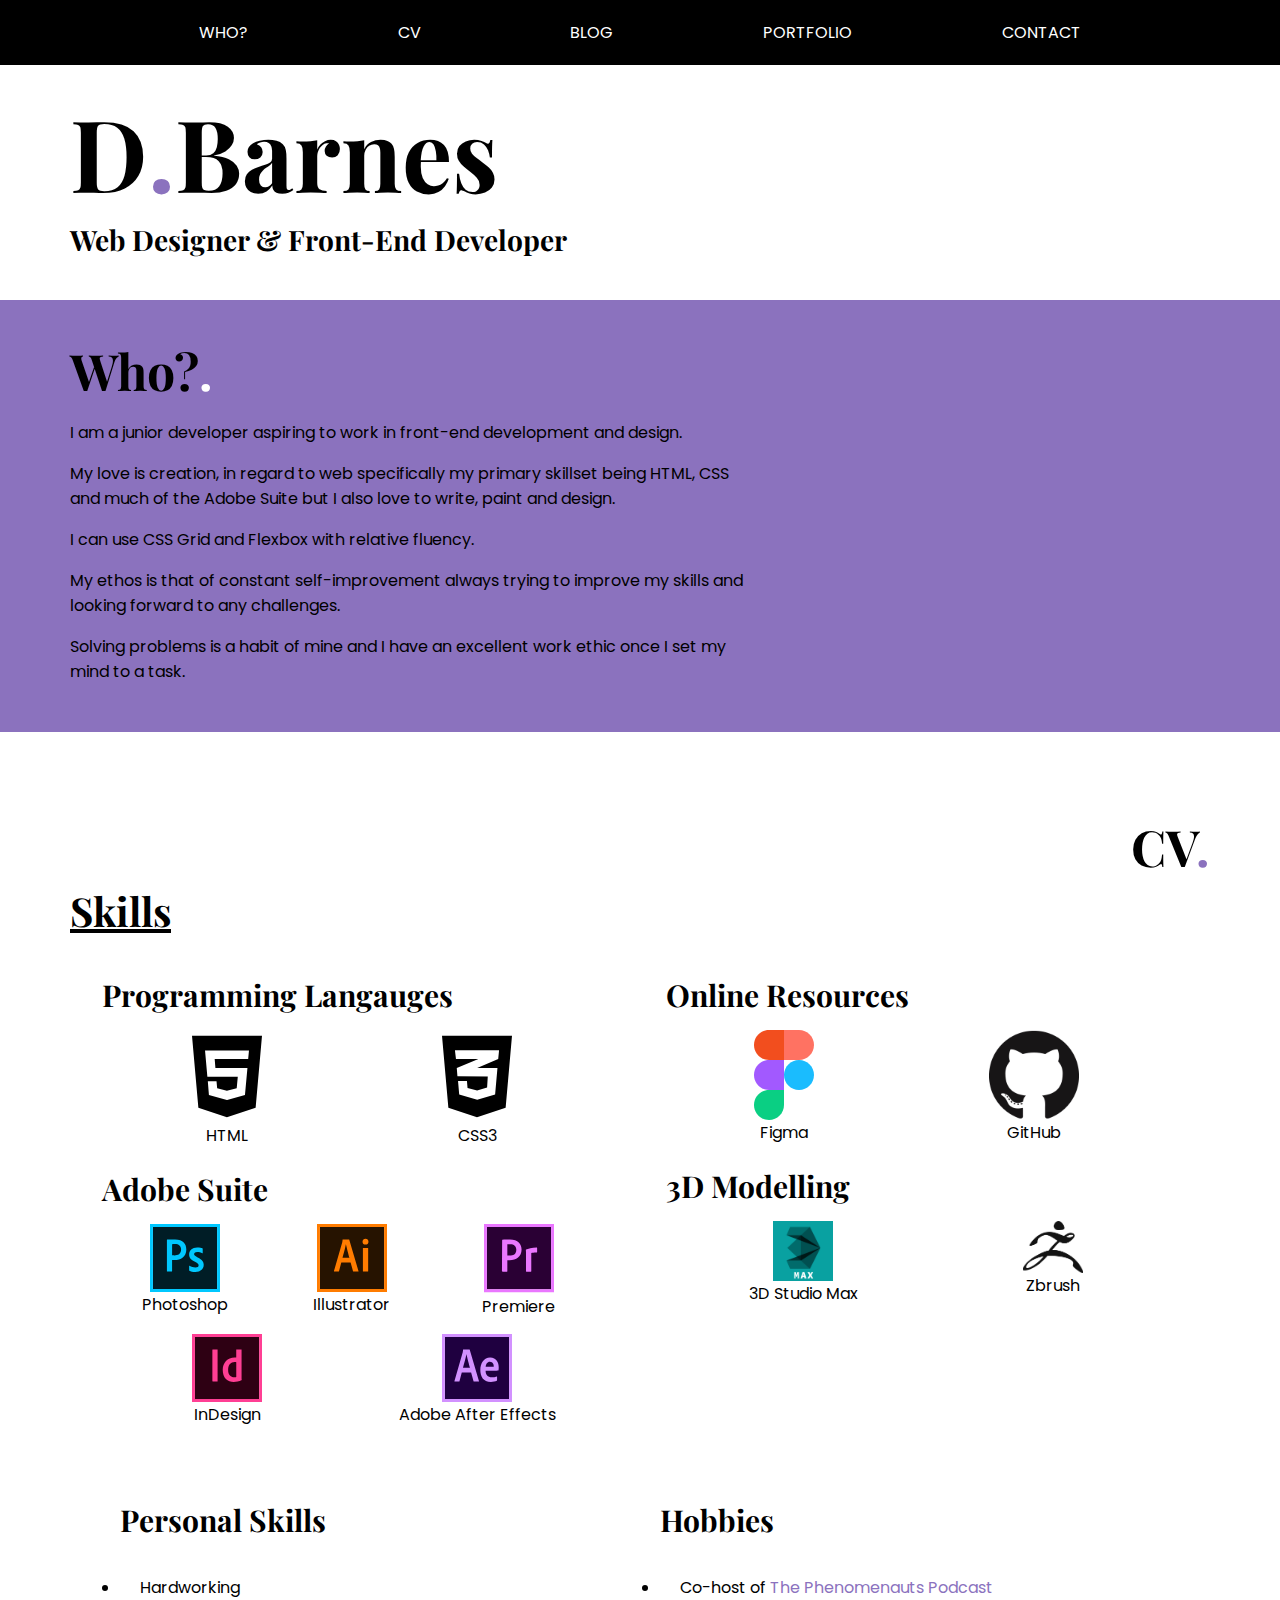
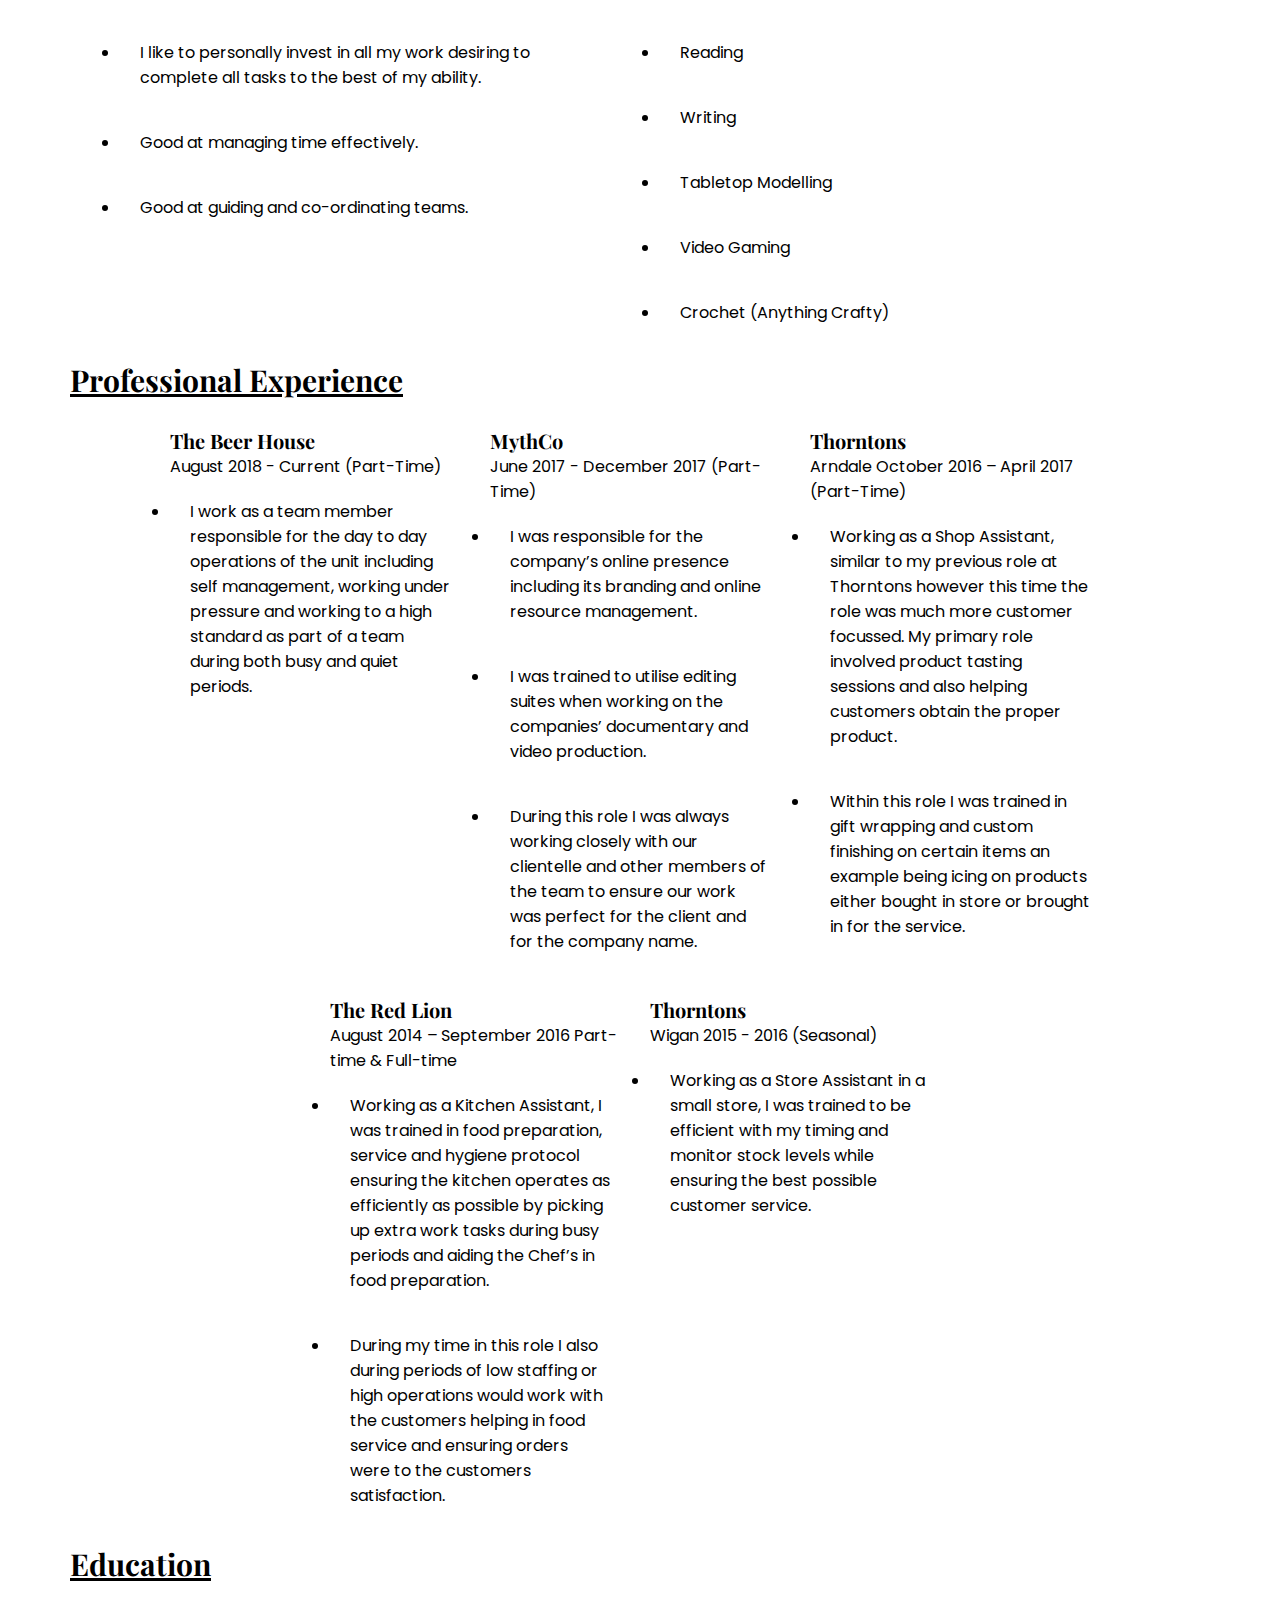
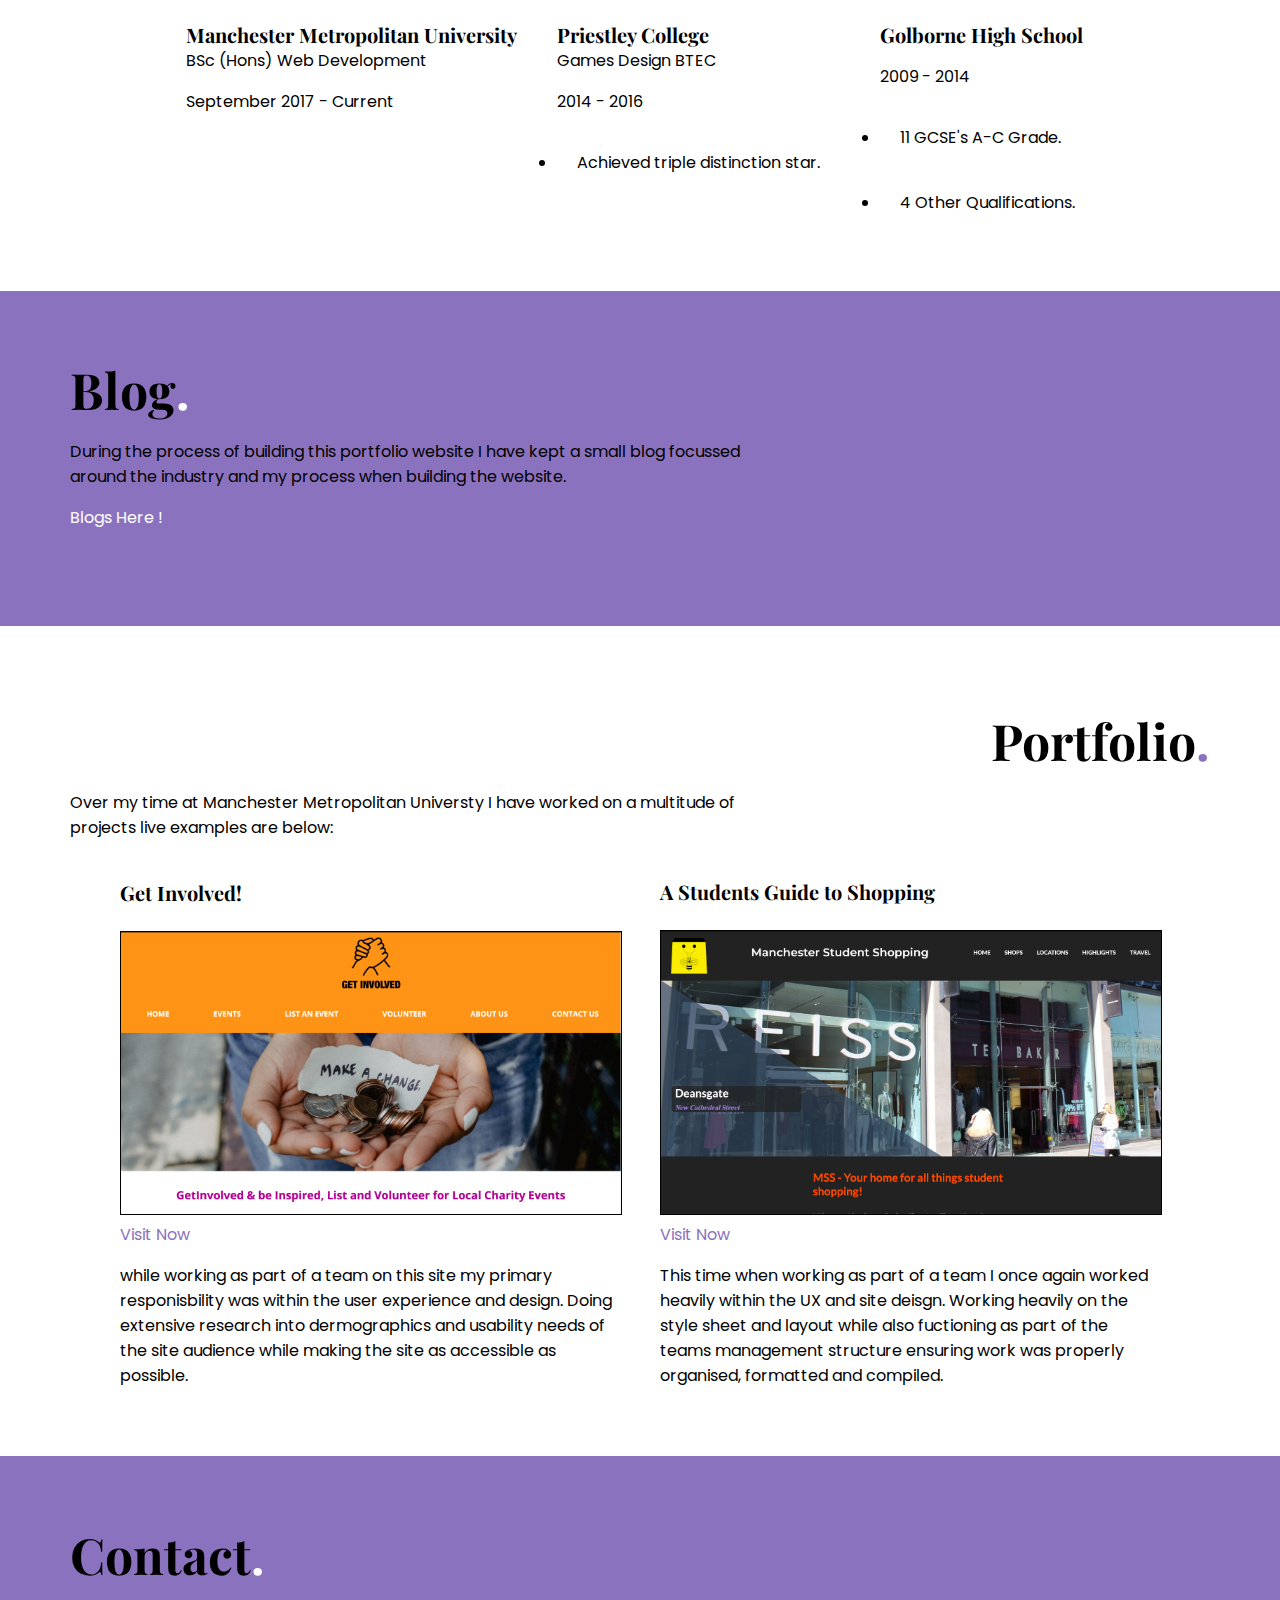
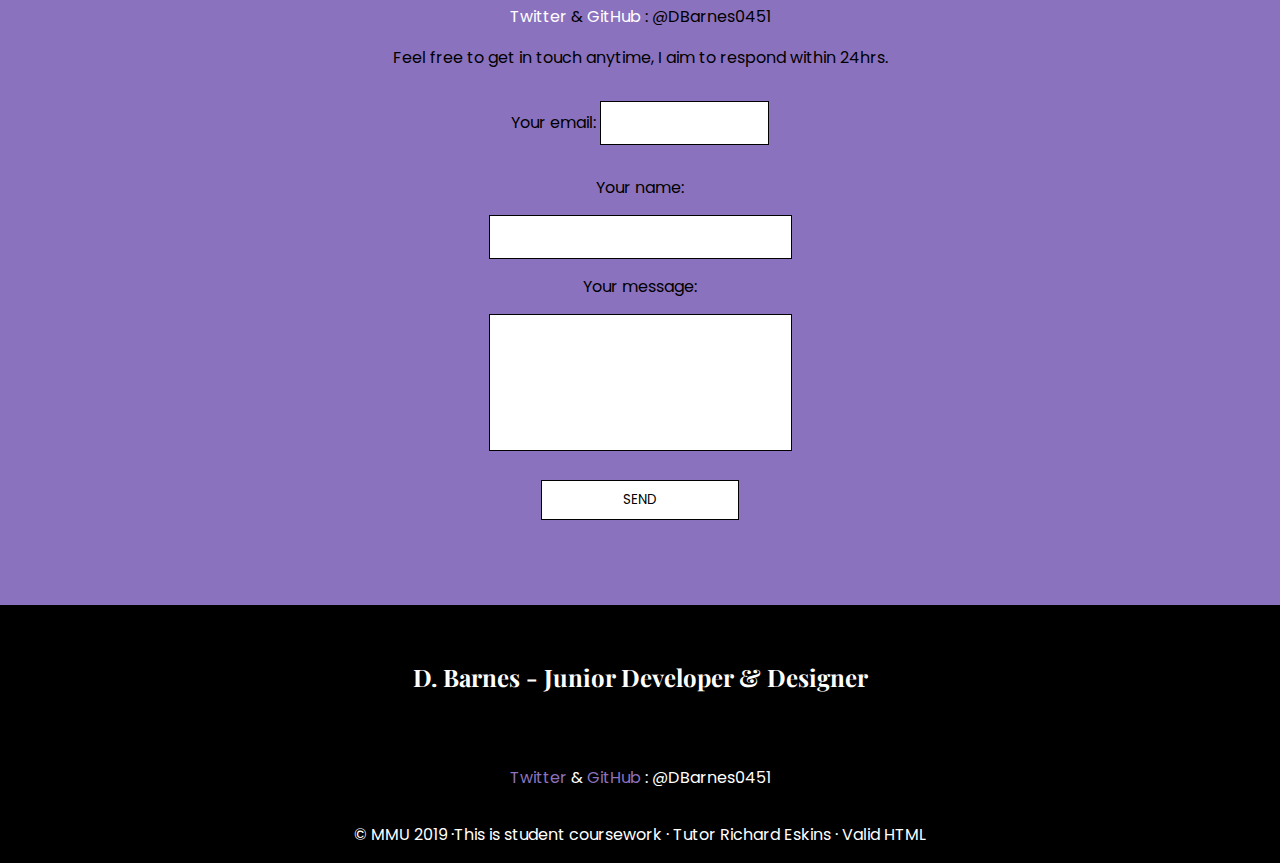
<file: index.html>
<!DOCTYPE html>
<html lang="en">
<head>
    <meta charset="UTF-8">
    <meta name="viewport" content="width=device-width, initial-scale=1.0">
    <meta http-equiv="X-UA-Compatible" content="ie=edge">
    <link rel="stylesheet" href="style.css">
    <title>D. Barnes - Front-End Web Developer & Designer</title>
    <meta name="description" content="I am a graduating university. Have a passion for design and love solving problems" />
    <link href="https://fonts.googleapis.com/css?family=Playfair+Display:400,700|Poppins&display=swap" rel="stylesheet"> 
</head>

<body>
<header>
                
    <div class="flex-container-nav">
                <nav>
                        <ul class="nav-list">
                            <li><a href="#me">WHO?</a></li>
                            <li><a href="#cv">CV</a></li>
                            <li><a href="#blog">BLOG</a></li>
                            <li><a href="#portfolio">PORTFOLIO</a></li>
                            <li><a href="#contact">CONTACT</a></li>
                        </ul>
                </nav>
        </div>
</header>

<main>
        <section id = "title">
                <div class="grid-container-title">
                        <div class = "section-padding">
                                <h1>D<span class="dot">.</span>Barnes</h1>
                                <div class="subtitle">
                        <h2>Web Designer & Front-End Developer</h2>
                        </div>
                        </div>
                </div>
        </section>

<section id="me">
        <div class="grid-container-me">
                <div class = "section-padding">
                        <h2>Who?<span class="dot2">.</span></h2>
        <div class = "text-width">           
        <p>I am a junior developer aspiring to work in front-end development and design.</p>
        <p>My love is creation, in regard to web specifically my primary skillset being HTML, CSS and much of the Adobe Suite but I also love to write, paint and design.</p>
        <p>I can use CSS Grid and Flexbox with relative fluency.</p>
        <p>My ethos is that of constant self-improvement always trying to improve my skills and looking  forward to any challenges.</p>
        <p>Solving problems is a habit of mine and I have an excellent work ethic once I set my mind to a task.</p>
        </div>
       </div>   
      </div>
</section>
            
<section id="cv">
        <div class="grid-container-cv"> 
                <h2 class="right">CV<span class="dot">.</span></h2>                                               
                        <div class = "section-padding">  
                                <div class = "main-text-body">
                                        <h3><u>Skills</u></h3>
                                                <div class = "cv-flex-alignment">
                                                <div class="cv-flex-column">
                                                <h4>Programming Langauges</h4>
                                                <div class="skills-container">
                                                <div class="skill">
                                                <img src="img/html5.svg" alt="html logo" width="70em" height="70em">
                                                  <span>HTML</span>
                                                </div>
                                                <div class="skill">
                                                <img src="img/css3-alt.svg" alt="CSS3 logo" width="70em" height="70em">
                                                <span>CSS3</span>
                                                </div>
                                                </div>
                                                <h4>Adobe Suite</h4>
                                                <div class="skills-container adobe-container">
                                                <div class="skill adobe">
                                                <img src="img/photoshop.svg" alt="Adobe Photoshop Logo" width="70em" height="70em">
                                                <span>Photoshop</span>
                                                </div>
                                                <div class="skill adobe">
                                                <img src="img/illustrator.svg" alt="Adobe Premiere logo" width="70em" height="70em">
                                                <span>Illustrator</span>
                                                </div>
                                                <div class="skill adobe">
                                                <img src="img/premiere.svg" alt="Adobe Premiere Logo" width="70em" height="70em">
                                                <span>Premiere</span>
                                                </div>
                                        
                                                <div class="skill adobe">
                                                <img src="img/indesign.svg" alt="Adobe InDesign logo" width="70em" height="70em">
                                                <span>InDesign</span>
                                                </div>
                                                <div class="skill adobe">
                                                <img src="img/after-effects.svg" alt="Adobe After Effects logo" width="70em" height="70em">
                                                <span>Adobe After Effects</span>
                                                </div>
                                                </div>
                                                </div>
        
                                                <div class="cv-flex-column" id="right">
                                                <h4>Online Resources</h4>
                                                        <div class="skills-container">
                                                        <div class="skill">
                                                        <img src="img/figma.svg" alt="Figma Logo" width="60em" height="60em">
                                                        <span>Figma</span>
                                                        </div>
                   
                                                        <div class="skill">
                                                        <img src="img/github.png" alt="GitHub logo" width="90em" height="90em">
                                                        <span>GitHub</span>
                                                        </div>
                                                        </div>

                                                        <h4>3D Modelling</h4>
                                                        <div class="skills-container">
                                                        <div class="skill">
                                                        <img src="img/3dsmax.png" alt="html logo" width="60rem" height="60rem">
                                                        <span>3D Studio Max</span>
                                                        </div>
                                                        <div class="skill">
                                                        <img src="img/zbrush.png" alt="Zbrush Logo" width="60rem" height="60rem">
                                                        <span>Zbrush</span>
                                                        </div>
                                                        </div>
                                                        </div>
                                                        </div>

                                                        <div class = "skills-flex-alignment">
                                                        <div class="skills-flex-column" id="left">
                                                        <h4>Personal Skills</h4>
                                                        <ul class = "personal-skills">
                                                        <li>Hardworking</li>
                                                        <li>I like to personally invest in all my work desiring to complete all tasks to the best of my ability.</li>
                                                        <li>Good at managing time effectively.</li>
                                                        <li>Good at guiding and co-ordinating teams.</li>
                                                        </ul>
                                                        </div>

                
                                                        <div class="skills-flex-column" id="right">
                                                        <h4>Hobbies</h4>
                                                        <li>Co-host of <a href="https://open.spotify.com/show/0CKmgCPC8wioID204XJIni" class="site-link"> The Phenomenauts Podcast</a></li>
                                                        <li>Reading</li>
                                                        <li>Writing</li>
                                                        <li>Tabletop Modelling</li>
                                                        <li>Video Gaming</li>
                                                        <li>Crochet (Anything Crafty)</li>
                                                        </div>
                                                        </div>

                                                        <h4><u>Professional Experience</u></h4>
                                                        <div class = "exp-flex-alignment">

                                                        <div class="exp-flex-column">
                                                        <h5>The Beer House</h5> 
                                                        <h7>August 2018 - Current (Part-Time)</h7>
                                                        <ul class = "personal-skills">
                                                        <li>I work as a team member responsible for the day to day operations of the unit including self management, working under pressure and working to a high standard as part of a team during both busy and quiet periods.</li>
                                                        </ul>
                                                        </div>
                                                        <div class="exp-flex-column">
                                                        <h5>MythCo</h5>
                                                        <h7>June 2017 - December 2017 (Part-Time)</h7>
                                                        <ul class = "personal-skills">
                                                        <li>I was responsible for the company’s online presence including its branding and online resource management.</li>
                                                        <li>I was trained to utilise editing suites when working on the companies’ documentary and video production.</li>
                                                        <li>During this role I was always working closely with our clientelle and other members of the team to ensure our work was perfect for the client and for the company name.</li>
                                                        </ul>
                                                        </div>
                                                        <div class="exp-flex-column">
                                                        <h5>Thorntons</h5>
                                                        <h7>Arndale</h7>
                                                        <h7>October 2016 – April 2017 (Part-Time)</h7>
                                                        <ul class = "personal-skills">
                                                        <li>Working as a Shop Assistant, similar to my previous role at Thorntons however this time the role was much more customer focussed. My primary role  involved product tasting sessions and also helping customers obtain the proper product.</li>
                                                        <li>Within this role I was trained in gift wrapping and custom finishing on certain items an example being icing on products either bought in store or brought in for the service.</li>
                                                        </ul>
                                                        </div>
                                                        <div class="exp-flex-column">
                                                        <h5>The Red Lion</h5>
                                                        <h7>August 2014 – September 2016</h7>
                                                        <h7>Part-time & Full-time</h7>
                                                        <ul class = "personal-skills">
                                                        <li>Working as a Kitchen Assistant, I was trained in food preparation, service and hygiene protocol ensuring the kitchen operates as efficiently as possible by picking up extra work tasks during busy periods and aiding the Chef’s in food preparation.</li>
                                                        <li>During my time in this role I also during periods of low staffing or high operations would work with the customers helping in food service and ensuring orders were to the customers satisfaction.</li>
                                                        </ul>
                                                        </div>
                                                        <div class="exp-flex-column">
                                                        <h5>Thorntons</h5>
                                                        <h7>Wigan</h7>
                                                        <h7>2015 - 2016 (Seasonal)</h7>
                                                        <ul class = "personal-skills">
                                                        <li>Working as a Store Assistant in a small store, I was trained to be efficient with my timing and monitor stock levels while ensuring the best possible customer service.</li>
           
                                                        </ul>
                                                        </div>
                                                        </div>
    

                                                        <h4><u>Education</u></h4>
                                                        <div class = "edu-flex-alignment">
                                                        <div class="edu-flex-column">
                                                        <h5>Manchester Metropolitan University</h5>
                                                        <h7>BSc (Hons) Web Development</h7>
                                                        <p>September 2017 - Current</p>       
                                                        </div>

                                                        <div class="edu-flex-column">
                                                        <h5>Priestley College</h5>
                                                        <h7>Games Design BTEC</h7> 
                                                        <p>2014 - 2016</p>
                                                        <li>Achieved triple distinction star.</li>
                                                        </ul>
                                                        </div>

                                                        <div class="edu-flex-column">
                                                        <h5>Golborne High School</h5>
                                                        <p>2009 - 2014</p>
                                                        <li>11 GCSE's A-C Grade.</li>
                                                        <li>4 Other Qualifications.</li>
                                                        </div>

                                                </div>
                                        

                        </div>
                </div>
        </div>
</section>

<section id="blog">
        <div class="grid-container-blog">                                                                                                     
                        <h2>Blog<span class="dot2">.</span></h2>                                                                                                                
                <div class = "section-padding">
                        <div class = "text-width">                              
    <p> During the process of building this portfolio website I have kept a small blog focussed around the industry and my process when building the website.</p>
                        </div>
    <a href="blogs.html">Blogs Here !</a>
                        
          </div>
    </div>
</div>
</div>
</section>      

<section id="portfolio">
        <div class="grid-container-portfolio">                               <h2 class="right">Portfolio<span class="dot">.</span></h2>   
                                    
        <div class = "section-padding">
                <div class = "text-width">   
                <p>Over my time at Manchester Metropolitan Universty I have worked on a multitude of projects live examples are below: </p>
                </div>
                <div class = "flex-alignment">
                        <div class="flex-column" id="left">
                
<h5>Get Involved!</h5>
<br>
<img class="img-border" src="img/get-involved-screenshot.png" alt="A screenshot of a website with an orange and white colour palette" width="500em" height="500em">
<a href="http://17083372.webdevmmu.uk/getinvolved/home.html" class="site-link">Visit Now</a>
<p>while working as part of a team on this site my primary responisbility was within the user experience and design. Doing extensive research into dermographics and usability needs of the site audience while making the site as accessible as possible.</p>
</div>
<div class="flex-column" id="right">
<h5>A Students Guide to Shopping</h5>
<br>
<img class="img-border" src="img/shopping-guide.png" alt="A screenshot of a website with a grey and contrasting colour palette" width="500em" height="500em">
<a href="http://17083372.webdevmmu.uk/mss-guide/index.html" class="site-link">Visit Now</a>
<p>This time when working as part of a team I once again worked heavily within the UX and site deisgn. Working heavily on the style sheet and layout while also fuctioning as part of the teams management structure ensuring work was properly organised, formatted and compiled.</p>
                </div>
</div>
</div>   
    </div>
    </div>
    </div>
</section>

<section id="contact">
        <div class="flex-container-contact"> 
                <h2>Contact<span class="dot2">.</span></h2>  
                <div class="content-wrapper">
                <p><a class = "link2" href="https://twitter.com/DBarnes0451" class="site-link">Twitter</a> & <a class = "link2" href="https://twitter.com/DBarnes0451" class="site-link">GitHub</a> : @DBarnes0451</h5>    </p>                                     

    <p>Feel free to get in touch anytime, 
    I aim to respond within 24hrs.</p>

    <form
    action="https://formspree.io/xvoovjbr"
    method="POST">
        <label>
                Your email: 
                <input type="text" name="_replyto">
        </label>

        <label>
                Your name:
        </label>
        <input type="text">


    <label>
      Your message:
        </label>
      <input class="textarea"
       name="message"></input>
    

    <button type="submit">SEND</button>
  </form>
</div>
           

</div>
    </div>
    </div>
</div>
</section>
</main>
</body>
<footer>
        <section>
           <div class="grid-container-footer"> 
                <h6>D. Barnes - Junior Developer & Designer</h6>
                <p><a class = "link3" href="https://twitter.com/DBarnes0451" class="site-link">Twitter</a> & <a class = "link3" href="https://github.com/DBarnes0451" class="site-link">GitHub</a> : @DBarnes0451</p>
        <div class="mmu-disclaimer">
                <p>&copy; <a href="http://www.mmu.ac.uk/" title="MMU homepage">MMU 2019</a> &middot;This is student coursework &middot; Tutor <a href="mailto:r.eskins@mmu.ac.uk">Richard Eskins</a> &middot;
                <a href="//validator.w3.org/check?uri=referer" title="W3C HTML Validation Service">Valid HTML</a></p>
                            </div>
                        </div>
                
        </section>
</footer>
</html>
</file>
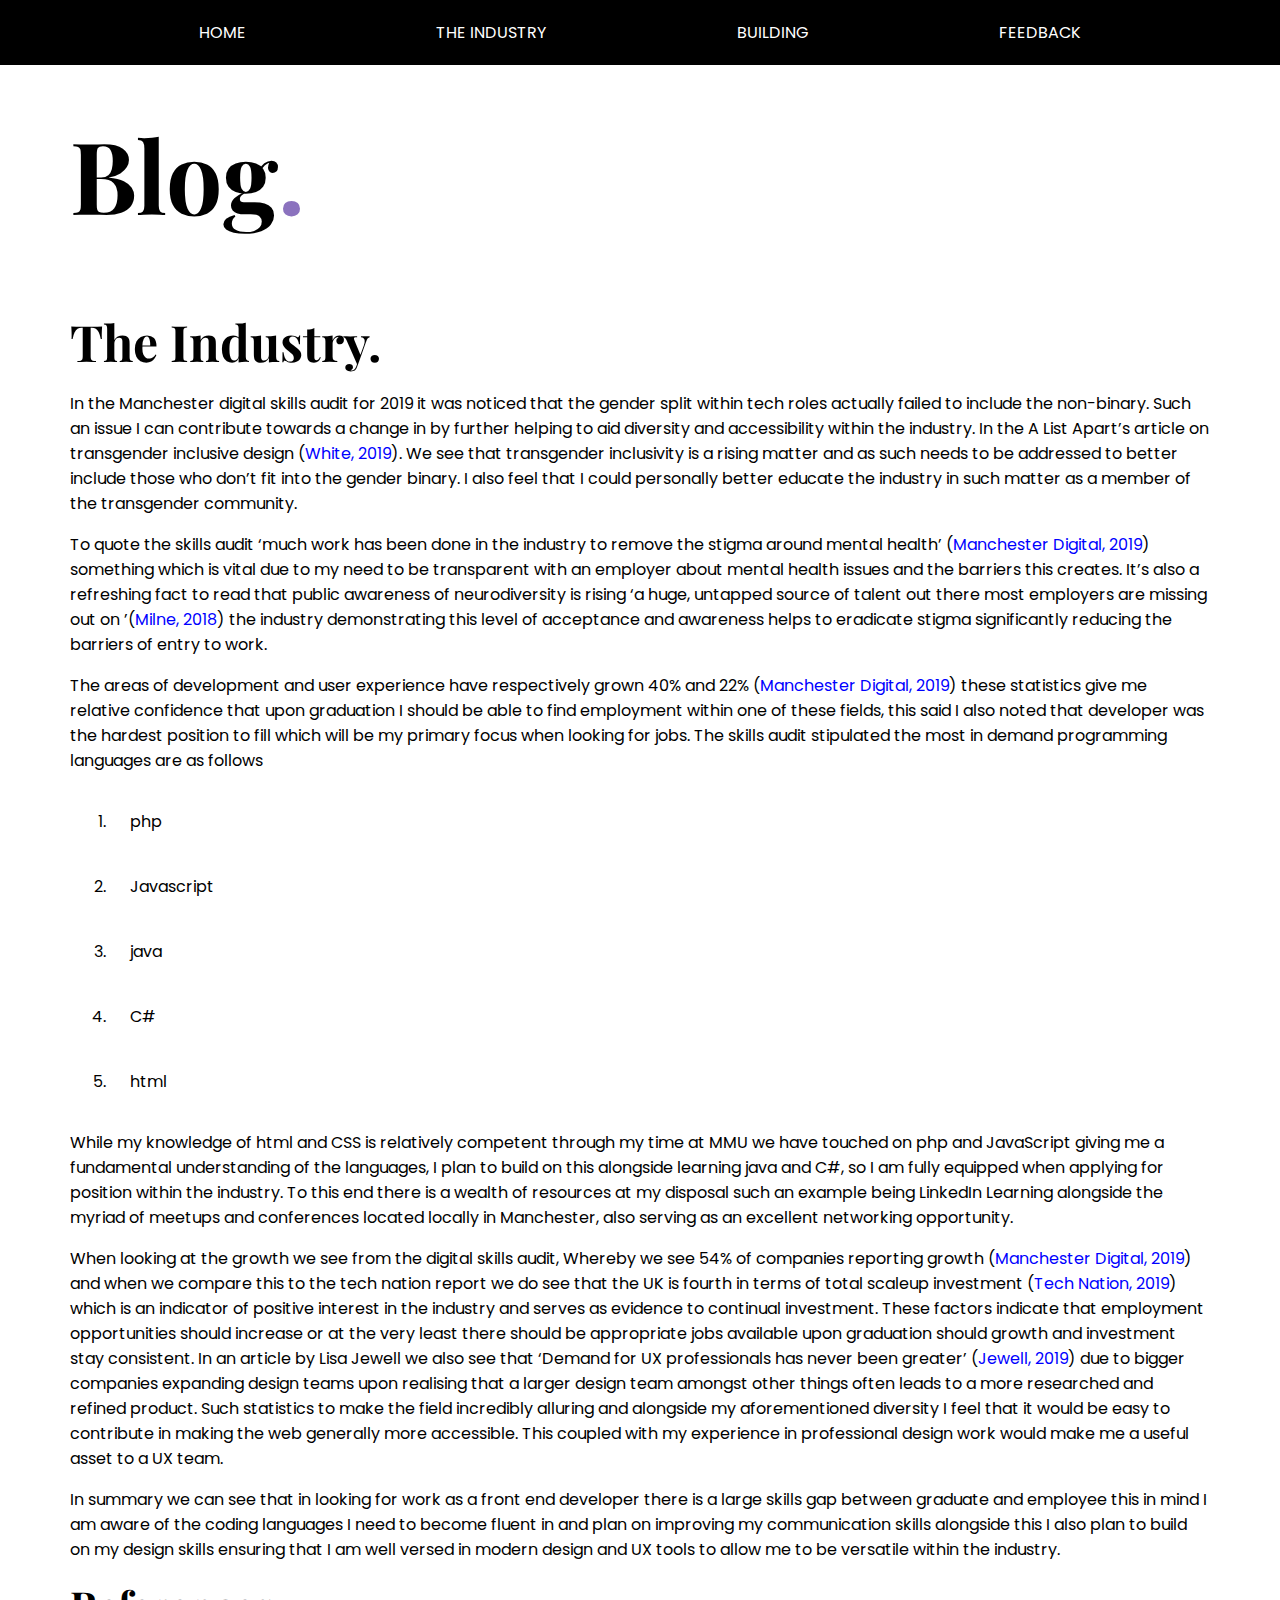
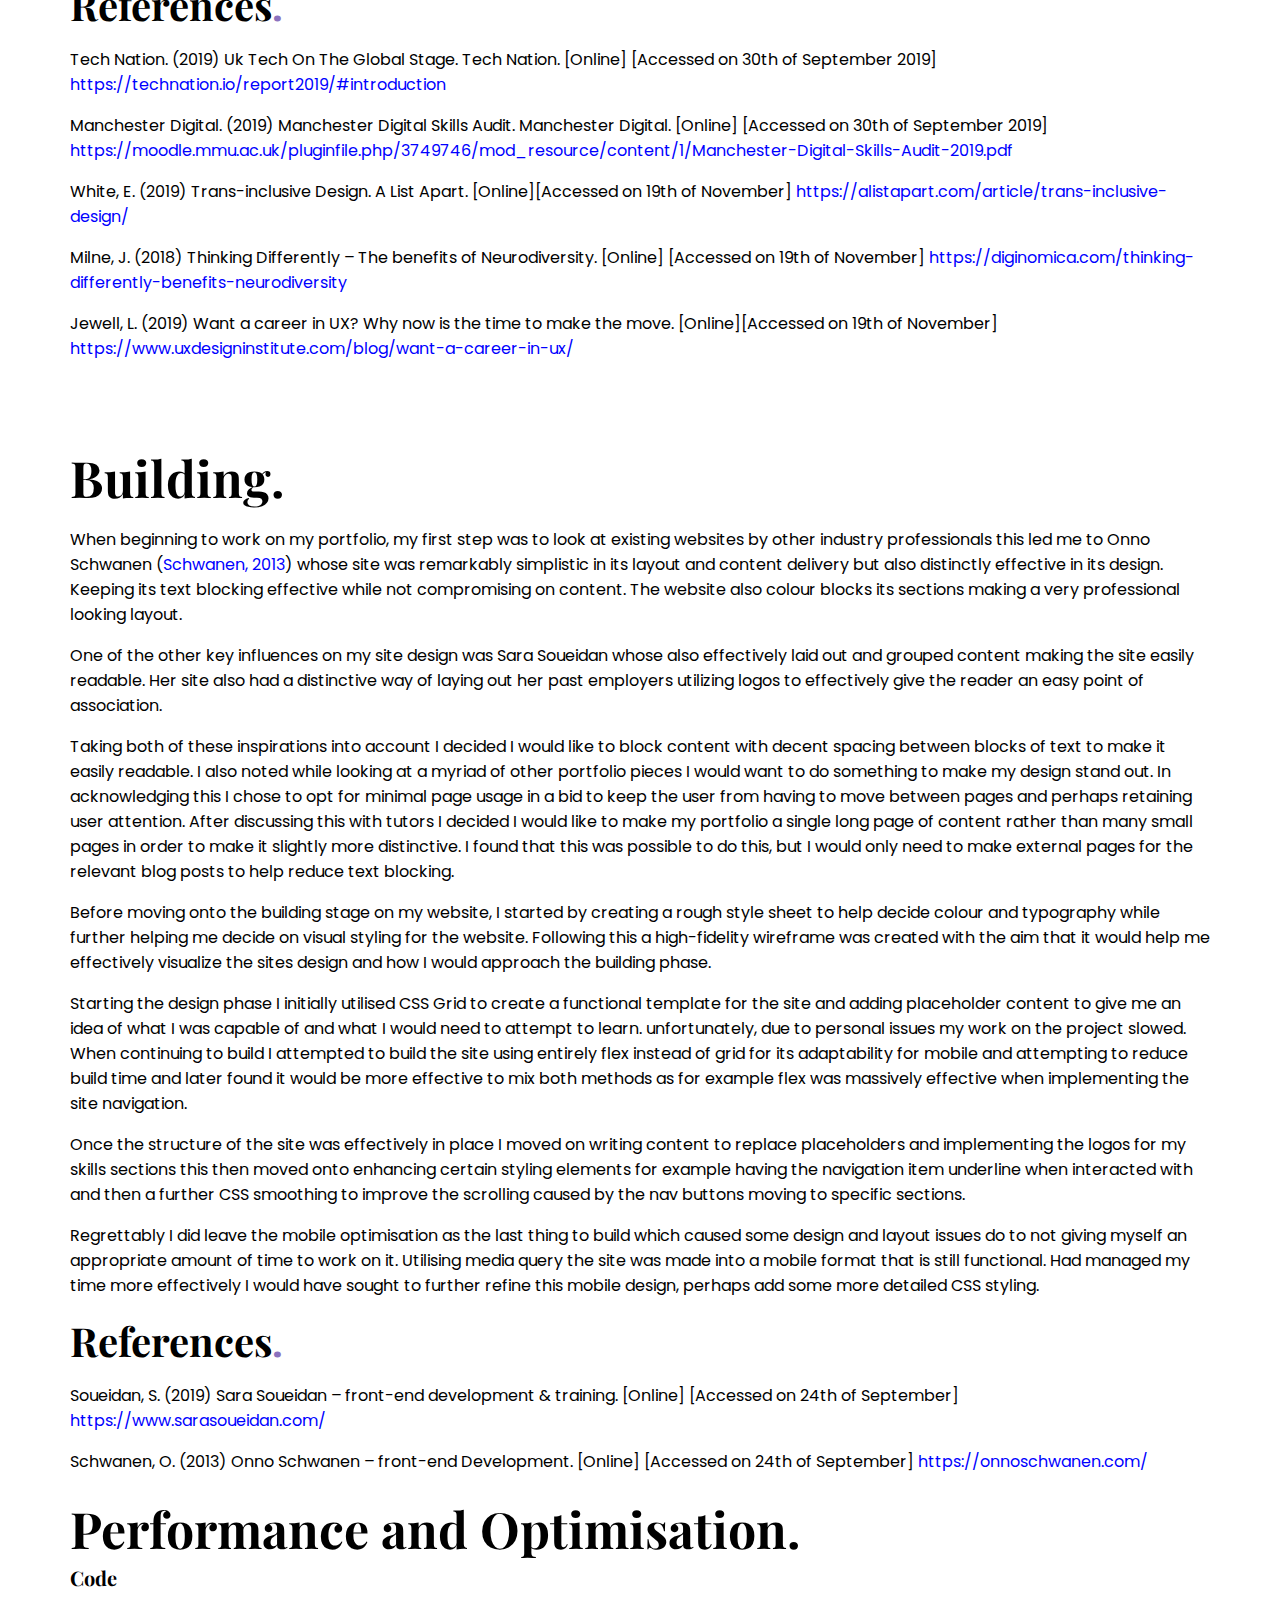
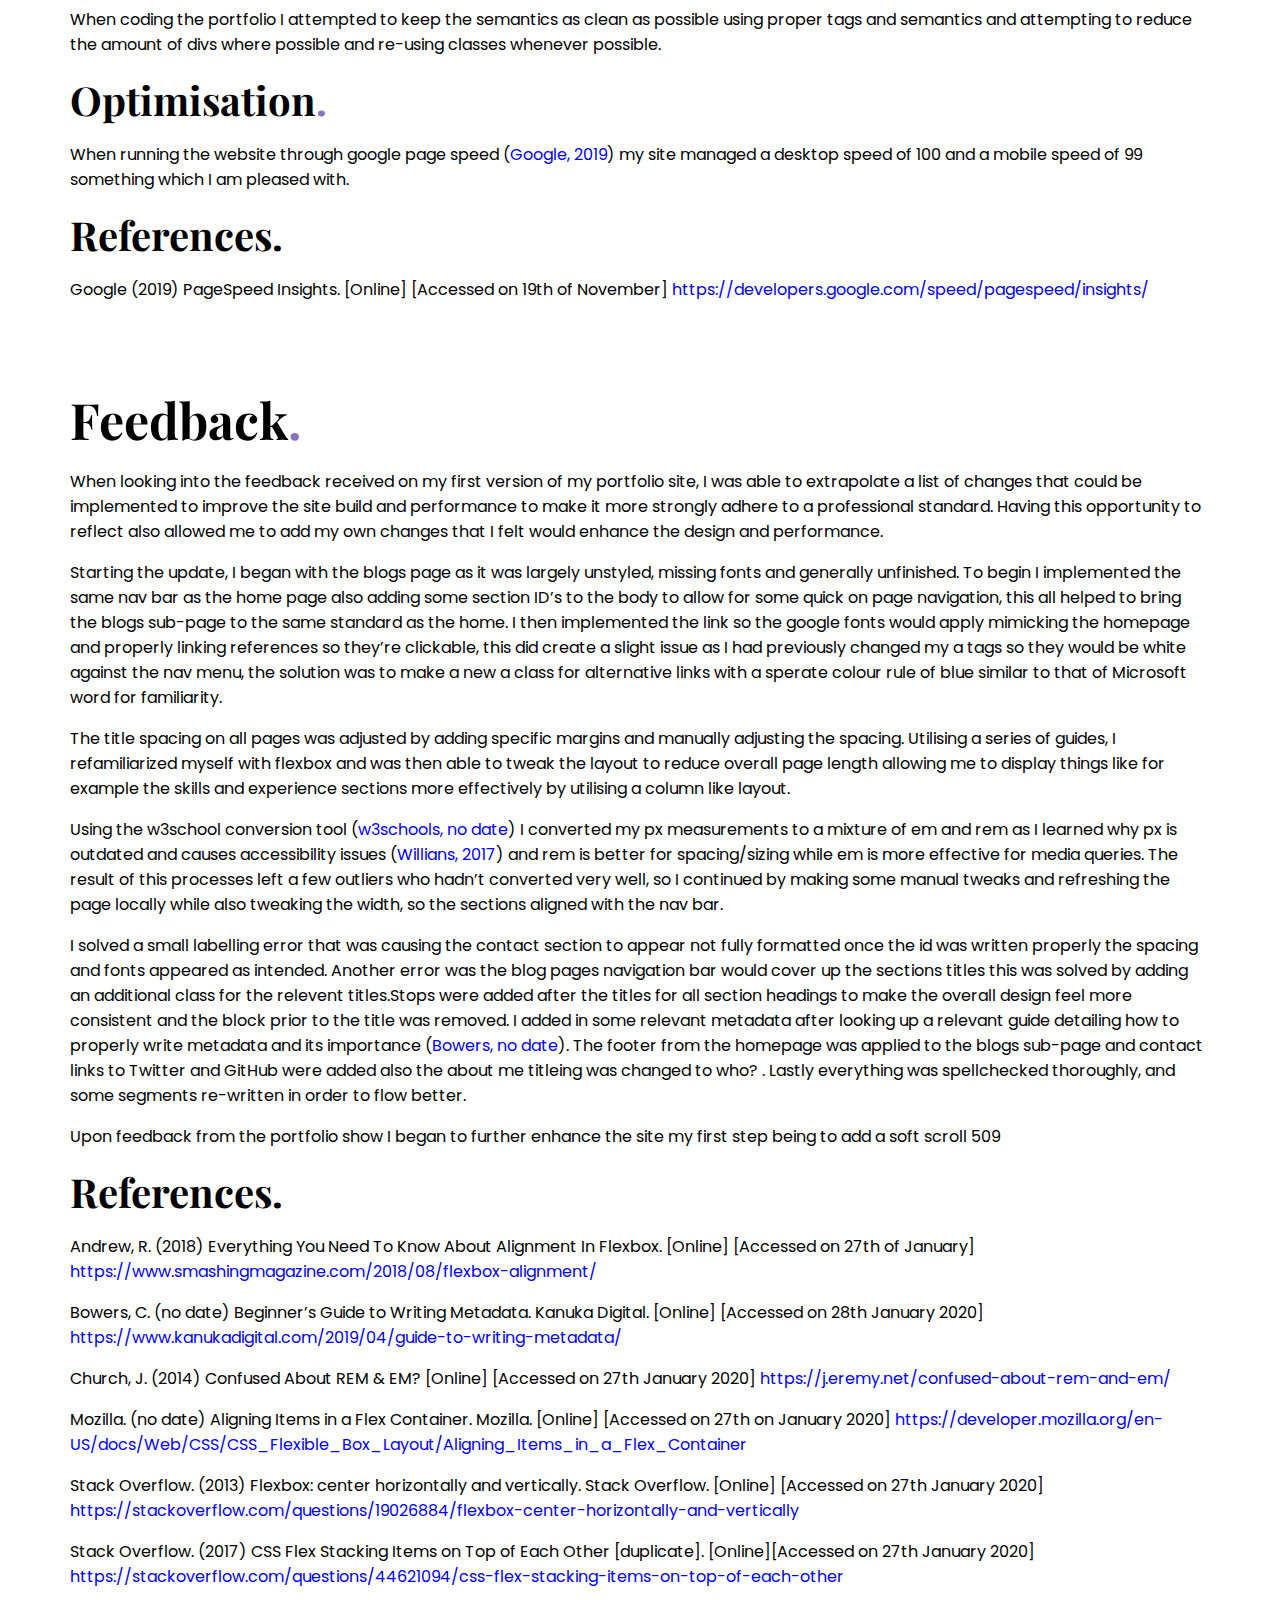
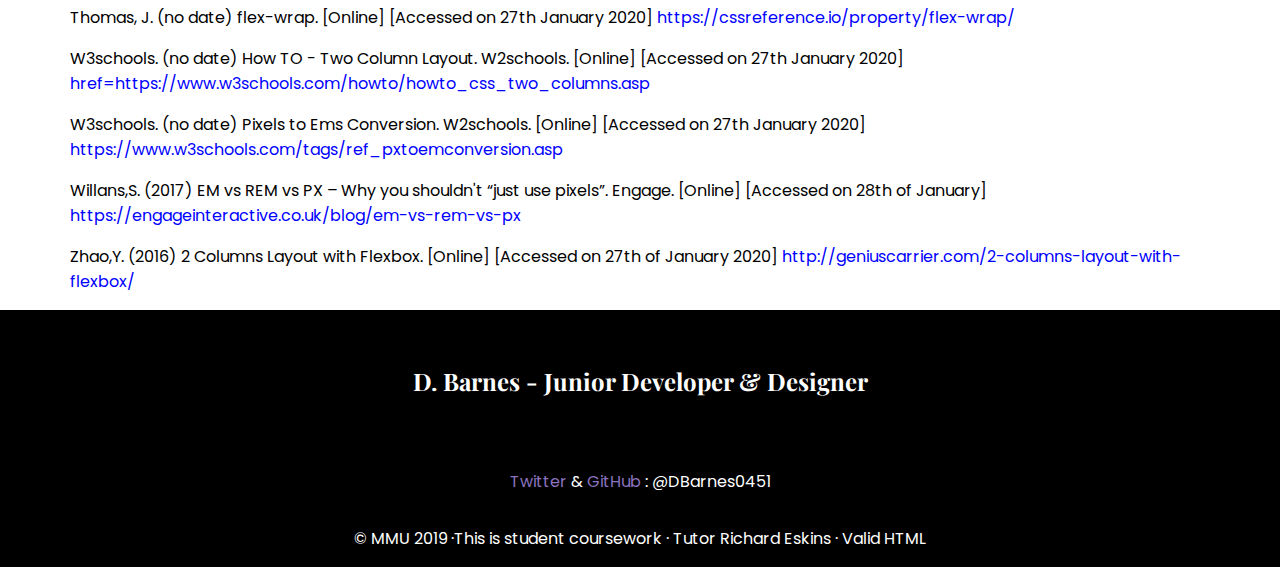
<file: blogs.html>
<!DOCTYPE html>
<html lang="en">
<head>
    <meta charset="UTF-8">
    <meta name="viewport" content="width=device-width, initial-scale=1.0">
    <meta http-equiv="X-UA-Compatible" content="ie=edge">
    <link rel="stylesheet" href="style.css">
    <title>Blog</title>
    <link href="https://fonts.googleapis.com/css?family=Playfair+Display:400,700|Poppins&display=swap" rel="stylesheet"> 
</head>

<body>
    <header>
             <div class="flex-container-nav">
                    <nav>
                            <ul class="nav-list">
                                <li><a href="index.html">HOME</a></li>
                                <li><a href="#industry">THE INDUSTRY</a></li>
                                <li><a href="#building">BUILDING</a></li>
                                <li><a href="#feedback">FEEDBACK</a></li>
                         </ul>
                    </nav>
            </div>
    </header>

        <section id = "blogs">
                <div class="grid-container-me">
    <h1>Blog<span class="dot">.</span></h1>
    <section id="industry">
    <h2><div class= "nav-fix">The Industry<span class="dot3">.</span></div></h2>
    <p>In the Manchester digital skills audit for 2019 it was noticed that the gender split within tech roles actually failed to include the non-binary. Such an issue I can contribute towards a change in by further helping to aid diversity and accessibility within the industry. In the A List Apart’s article on transgender inclusive design (<a class = "link" href="https://alistapart.com/article/trans-inclusive-design/">White, 2019</a>). We see that transgender inclusivity is a rising matter and as such needs to be addressed to better include those who don’t fit into the gender binary. I also feel that I could personally better educate the industry in such matter as a member of the transgender community.</p> 

    <p>To quote the skills audit ‘much work has been done in the industry to remove the stigma around mental health’ (<a class = "link" href="https://moodle.mmu.ac.uk/pluginfile.php/3749746/mod_resource/content/1/Manchester-Digital-Skills-Audit-2019.pdf">Manchester Digital, 2019</a>) something which is vital due to my need to be transparent with an employer about mental health issues and the barriers this creates. It’s also a refreshing fact to read that public awareness of neurodiversity is rising ‘a huge, untapped source of talent out there most employers are missing out on ’(<a class = "link" href="https://diginomica.com/thinking-differently-benefits-neurodiversity">Milne, 2018</a>) the industry demonstrating this level of acceptance and awareness helps to eradicate stigma significantly reducing the barriers of entry to work.</p>

<p>The areas of development and user experience have respectively grown 40% and 22% (<a class = "link" href="https://moodle.mmu.ac.uk/pluginfile.php/3749746/mod_resource/content/1/Manchester-Digital-Skills-Audit-2019.pdf">Manchester Digital, 2019</a>) these statistics give me relative confidence that upon graduation I should be able to find employment within one of these fields, this said I also noted that developer was the hardest position to fill which will be my primary focus when looking for jobs. The skills audit stipulated the most in demand programming languages are as follows </p>
<ol>
<li>php</li>
<li>Javascript</li>
<li>java</li>
<li>C#</li>
<li>html</li>
</ol>
<p>While my knowledge of html and CSS is relatively competent through my time at MMU we have touched on php and JavaScript giving me a fundamental understanding of the languages, I plan to build on this alongside learning java and C#, so I am fully equipped when applying for position within the industry. To this end there is a wealth of resources at my disposal such an example being LinkedIn Learning alongside the myriad of meetups and conferences located locally in Manchester, also serving as an excellent networking opportunity.</p>

<p>When looking at the growth we see from the digital skills audit, Whereby we see 54% of companies reporting growth (<a class = "link" href="https://moodle.mmu.ac.uk/pluginfile.php/3749746/mod_resource/content/1/Manchester-Digital-Skills-Audit-2019.pdf">Manchester Digital, 2019</a>) and when we compare this to the tech nation report we do see that the UK is fourth in terms of total scaleup investment (<a class = "link" href="https://technation.io/report2019/#introduction">Tech Nation, 2019</a>) which is an indicator of positive interest in the industry and serves as evidence to continual investment. These factors indicate that employment opportunities should increase or at the very least there should be appropriate jobs available upon graduation should growth and investment stay consistent. In an article by Lisa Jewell we also see that ‘Demand for UX professionals has never been greater’ (<a class = "link" href="https://www.uxdesigninstitute.com/blog/want-a-career-in-ux/">Jewell, 2019</a>) due to bigger companies expanding design teams upon realising that a larger design team amongst other things often leads to a more researched and refined product. Such statistics to make the field incredibly alluring and alongside my aforementioned diversity I feel that it would be easy to contribute in making the web generally more accessible. This coupled with my experience in professional design work would make me a useful asset to a UX team.</p>

<p>In summary we can see that in looking for work as a front end developer there is a large skills gap between graduate and employee this in mind I am aware of the coding languages I need to become fluent in and plan on improving my communication skills alongside this I also plan to build on my design skills ensuring that I am well versed in modern design and UX tools to allow me to be versatile within the industry.</p>

<h3>References<span class="dot">.</span></h3>
<p>Tech Nation. (2019) Uk Tech On The Global Stage. Tech Nation. [Online] [Accessed on 30th of September 2019]  <a class = "link" href="https://technation.io/report2019/#introduction">https://technation.io/report2019/#introduction</a></p>

<p>Manchester Digital. (2019) Manchester Digital Skills Audit. Manchester Digital. [Online] [Accessed on 30th of September 2019] <a class = "link" href="https://moodle.mmu.ac.uk/pluginfile.php/3749746/mod_resource/content/1/Manchester-Digital-Skills-Audit-2019.pdf">https://moodle.mmu.ac.uk/pluginfile.php/3749746/mod_resource/content/1/Manchester-Digital-Skills-Audit-2019.pdf</a></p>

<p>White, E. (2019) Trans-inclusive Design. A List Apart. [Online][Accessed on 19th of November] <a class = "link" href="https://alistapart.com/article/trans-inclusive-design/">https://alistapart.com/article/trans-inclusive-design/</a></p>

<p>Milne, J. (2018) Thinking Differently – The benefits of Neurodiversity. [Online] [Accessed on 19th of November] <a class = "link" href="https://diginomica.com/thinking-differently-benefits-neurodiversity">https://diginomica.com/thinking-differently-benefits-neurodiversity</a></p>

<p>Jewell, L. (2019) Want a career in UX? Why now is the time to make the move. [Online][Accessed on 19th of November] <a class = "link" href="https://www.uxdesigninstitute.com/blog/want-a-career-in-ux/">https://www.uxdesigninstitute.com/blog/want-a-career-in-ux/</a></p>

</section>

<section id="building">
    <h2><div class= "nav-fix">Building<span class="dot3">.</span></div></h2>
    <p>When beginning to work on my portfolio, my first step was to look at existing websites by other industry professionals this led me to Onno Schwanen (<a class = "link" href="https://onnoschwanen.com/">Schwanen, 2013</a>) whose site was remarkably simplistic in its layout and content delivery but also distinctly effective in its design. Keeping its text blocking effective while not compromising on content. The website also colour blocks its sections making a very professional looking layout.</p>

    <p>One of the other key influences on my site design was Sara Soueidan whose also effectively laid out and grouped content making the site easily readable. Her site also had a distinctive way of laying out her past employers utilizing logos to effectively give the reader an easy point of association.</p>
    
    <p>Taking both of these inspirations into account I decided I would like to block content with decent spacing between blocks of text to make it easily readable. I also noted while looking at a myriad of other portfolio pieces I would want to do something to make my design stand out. In acknowledging this I chose to opt for minimal page usage in a bid to keep the user from having to move between pages and perhaps retaining user attention. After discussing this with tutors I decided I would like to make my portfolio a single long page of content rather than many small pages in order to make it slightly more distinctive. I found that this was possible to do this, but I would only need to make external pages for the relevant blog posts to help reduce text blocking.</p>
    
    <p>Before moving onto the building stage on my website, I started by creating a rough style sheet to help decide colour and typography while further helping me decide on visual styling for the website. Following this a high-fidelity wireframe was created with the aim that it would help me effectively visualize the sites design and how I would approach the building phase.</p>
    
    <p>Starting the design phase I initially utilised CSS Grid to create a functional template for the site and adding placeholder content to give me an idea of what I was capable of and what I would need to attempt to learn. unfortunately, due to personal issues my work on the project slowed. When continuing to build I attempted to build the site using entirely flex instead of grid for its adaptability for mobile and attempting to reduce build time and later found it would be more effective to mix both methods as for example flex was massively effective when implementing the site navigation.</p>
    
    <p>Once the structure of the site was effectively in place I moved on writing content to replace placeholders and implementing the logos for my skills sections this then moved onto enhancing certain styling elements for example having the navigation item underline when interacted with and then a further CSS smoothing to improve the scrolling caused by the nav buttons moving to specific sections.</p>
    
    <p>Regrettably I did leave the mobile optimisation as the last thing to build which caused some design and layout issues do to not giving myself an appropriate amount of time to work on it. Utilising media query the site was made into a mobile format that is still functional. Had managed my time more effectively I would have sought to further refine this mobile design, perhaps add some more detailed CSS styling.</p>
    
    <h3>References<span class="dot">.</span></h3>
    <p>Soueidan, S. (2019) Sara Soueidan – front-end development & training. [Online] [Accessed on 24th of September] <a class = "link" href="https://www.sarasoueidan.com/">https://www.sarasoueidan.com/</a></p>
    
    <p>Schwanen, O. (2013) Onno Schwanen – front-end Development. [Online] [Accessed on 24th of September] <a class = "link" href="https://onnoschwanen.com/">https://onnoschwanen.com/</a>
    </p>
</section>
<section id="pando">
    <h2>Performance and Optimisation<span class="dot3">.</span></h2>
    <h5>Code</h5>
<p>When coding the portfolio I attempted to keep the semantics as clean as possible using proper tags and semantics and attempting to reduce the amount of divs where possible and re-using classes whenever possible.</p>

<h3>Optimisation<span class="dot">.</span></h3>
<p>When running the website through google page speed (<a class = "link" href="https://developers.google.com/speed/pagespeed/insights/">Google, 2019</a>) my site managed a desktop speed of 100 and a mobile speed of 99 something which I am pleased with.</p>



<h3>References<span class="dot3">.</span></h3>
<p>Google (2019) PageSpeed Insights. [Online] [Accessed on 19th of November] <a class = "link" href="https://developers.google.com/speed/pagespeed/insights/">https://developers.google.com/speed/pagespeed/insights/</a></p>

</section>


<section id="feedback">
    <h2><h2><div class= "nav-fix">Feedback<span class="dot">.</span></div></h2>
    <p>When looking into the feedback received on my first version of my portfolio site, I was able to extrapolate a list of changes that could be implemented to improve the site build and performance to make it more strongly adhere to a professional standard. Having this opportunity to reflect also allowed me to add my own changes that I felt would enhance the design and performance.</p>
    <p>Starting the update, I began with the blogs page as it was largely unstyled, missing fonts and generally unfinished. To begin I implemented the same nav bar as the home page also adding some section ID’s to the body to allow for some quick on page navigation, this all helped to bring the blogs sub-page to the same standard as the home. I then implemented the link so the google fonts would apply mimicking the homepage and properly linking references so they’re clickable, this did create a slight issue as I had previously changed my a tags so they would be white against the nav menu, the solution was to  make a new a class for alternative links with a sperate colour rule of blue similar to that of Microsoft word for familiarity. </p>
    <p>The title spacing on all pages was adjusted by adding specific margins and manually adjusting the spacing. Utilising a series of guides, I refamiliarized myself with flexbox and was then able to tweak the layout to reduce overall page length allowing me to display things like for example the skills and experience sections more effectively by utilising a column like layout.</p>
    <p>Using the w3school conversion tool (<a class = "link" href="https://www.w3schools.com/tags/ref_pxtoemconversion.asp">w3schools, no date</a>) I converted my px measurements to a mixture of em and rem as I learned why px is outdated and causes accessibility issues (<a class = "link" href="https://engageinteractive.co.uk/blog/em-vs-rem-vs-px">Willians, 2017</a>) and rem is better for spacing/sizing while em is more effective for media queries. The result of this processes left a few outliers who hadn’t converted very well, so I continued by making some manual tweaks and refreshing the page locally while also tweaking the width, so the sections aligned with the nav bar. </p>
    <p>I solved a small labelling error that was causing the contact section to appear not fully formatted once the id was written properly the spacing and fonts appeared as intended. Another error was the blog pages navigation bar would cover up the sections titles this was solved by adding an additional class for the relevent titles.Stops were added after the titles for all section headings to make the overall design feel more consistent and the block prior to the title was removed. I added in some relevant metadata after looking up a relevant guide detailing how to properly write metadata and its importance (<a class = "link" href="https://www.kanukadigital.com/2019/04/guide-to-writing-metadata/">Bowers, no date</a>). The footer from the homepage was applied to the blogs sub-page and contact links to Twitter and GitHub were added also the about me titleing was changed to who? . Lastly everything was spellchecked thoroughly, and some segments re-written in order to flow better.</p>

    <p>Upon feedback from the portfolio show I began to further enhance the site my first step being to add a soft scroll 509  </p>

    <h3>References<span class="dot3">.</span></h3>
    <p>Andrew, R. (2018) Everything You Need To Know About Alignment In Flexbox. [Online] [Accessed on 27th of January] <a class = "link" href="https://www.smashingmagazine.com/2018/08/flexbox-alignment/">https://www.smashingmagazine.com/2018/08/flexbox-alignment/</a></p>

    <p>Bowers, C. (no date) Beginner’s Guide to Writing Metadata. Kanuka Digital. [Online] [Accessed on 28th January 2020] <a class = "link" href="https://www.kanukadigital.com/2019/04/guide-to-writing-metadata/">https://www.kanukadigital.com/2019/04/guide-to-writing-metadata/</a></p>

    <p>Church, J. (2014) Confused About REM & EM? [Online]  [Accessed on 27th January 2020] <a class = "link" href="https://j.eremy.net/confused-about-rem-and-em/">https://j.eremy.net/confused-about-rem-and-em/</a></p>

    <p>Mozilla. (no date) Aligning Items in a Flex Container. Mozilla. [Online] [Accessed on 27th on January 2020] <a class = "link" href="https://developer.mozilla.org/en-US/docs/Web/CSS/CSS_Flexible_Box_Layout/Aligning_Items_in_a_Flex_Container">https://developer.mozilla.org/en-US/docs/Web/CSS/CSS_Flexible_Box_Layout/Aligning_Items_in_a_Flex_Container</a></p>

    <p>Stack Overflow. (2013) Flexbox: center horizontally and vertically. Stack Overflow. [Online] [Accessed on 27th January 2020] <a class = "link" href="https://stackoverflow.com/questions/19026884/flexbox-center-horizontally-and-vertically">https://stackoverflow.com/questions/19026884/flexbox-center-horizontally-and-vertically</a></p>

    <p>Stack Overflow. (2017) CSS Flex Stacking Items on Top of Each Other [duplicate]. [Online][Accessed on 27th January 2020] <a class = "link" href="https://stackoverflow.com/questions/44621094/css-flex-stacking-items-on-top-of-each-other">https://stackoverflow.com/questions/44621094/css-flex-stacking-items-on-top-of-each-other</a></p>

    <p>Thomas, J. (no date) flex-wrap. [Online] [Accessed on 27th January 2020] <a class = "link" href="https://cssreference.io/property/flex-wrap/">https://cssreference.io/property/flex-wrap/</a></p>

    <p>W3schools. (no date) How TO - Two Column Layout. W2schools. [Online] [Accessed on 27th January 2020] <a class = "link" href="https://www.w3schools.com/howto/howto_css_two_columns.asp">href=https://www.w3schools.com/howto/howto_css_two_columns.asp</a></p>

    <p>W3schools. (no date) Pixels to Ems Conversion. W2schools. [Online] [Accessed on 27th January 2020] <a class = "link" href="https://www.w3schools.com/tags/ref_pxtoemconversion.asp">https://www.w3schools.com/tags/ref_pxtoemconversion.asp</a></p>

    <p>Willans,S. (2017) EM vs REM vs PX – Why you shouldn't “just use pixels”. Engage. [Online] [Accessed on 28th of January]  <a class = "link" href="https://engageinteractive.co.uk/blog/em-vs-rem-vs-px">https://engageinteractive.co.uk/blog/em-vs-rem-vs-px</a></p>
    
    <p>Zhao,Y. (2016) 2 Columns Layout with Flexbox. [Online] [Accessed on 27th of January 2020] <a class = "link" href="http://geniuscarrier.com/2-columns-layout-with-flexbox/">http://geniuscarrier.com/2-columns-layout-with-flexbox/</a></p>
    

</section>
</section>
</div>
</div>
</div>
</body>
<footer>
    <section>
       <div class="grid-container-footer"> 
            <h6>D. Barnes - Junior Developer & Designer</h6>
            <p><a class = "link3" href="https://twitter.com/DBarnes0451" class="site-link">Twitter</a> & <a class = "link3" href="https://github.com/DBarnes0451" class="site-link">GitHub</a> : @DBarnes0451</p>
    <div class="mmu-disclaimer">
            <p>&copy; <a href="http://www.mmu.ac.uk/" title="MMU homepage">MMU 2019</a> &middot;This is student coursework &middot; Tutor <a href="mailto:r.eskins@mmu.ac.uk">Richard Eskins</a> &middot;
            <a href="//validator.w3.org/check?uri=referer" title="W3C HTML Validation Service">Valid HTML</a></p>
                        </div>
                    </div>
            
    </section>
</footer>
</html>
</file>
<file: style.css>
body {
    padding: 0;
    margin: 0;
}

img {
    max-width: 100%;
    height: auto;
}

header {
    position: sticky;
    top: 0em;
    width: 100%;
    background-color: black;
    z-index: 2;
  }

  nav {
    width: 80%;
    margin: 0em auto;
    
  }

  ul {
      display: flex;
      justify-content: space-between;
      margin: 0;
      text-decoration: none;
      padding-left: 0em;
      
  }

  li {
      padding: 1.25em 1.25em;
  }

  .full-vh {
      min-height: 100vh;
  }

  .flex-container-nav {
      max-width: 90%;
      display:flex;
      margin: 0em auto;
      justify-content: center;
      background-color: black;
      
      
  }

#me {
      background-color: #8B72BE;
  }

h1 {
    font-family: "Playfair Display", serif;
    font-size: 6.25em;
    font-weight: bold;
    position: relative; 
    display: flex;
    margin: auto;   
    word-spacing: 6.25em;
    margin-left: 0em;
    margin-top: 0.10em;
    justify-content: start;
   
    
  }

  

.dot{
    color:#8B72BE;
}

.dot2{
    color:white;
}

.dot3{
 color: black;
}

.right {
    text-align: right;
}

.subtitle {
    font-family: "Playfair Display", serif;
    font-size: 0.5625em;
    font-weight: bold;
}

h2 {
    font-family: "Playfair Display", serif;
    font-size: 3.125em;
    font-weight: bold;
    margin-top: 0.10em;
    margin-right: 0em;
    margin-bottom: 0em;
    margin-left: 0em;
    

    
}

.nav-fix {
    padding-top: 1.25em;
}



h3 {
    font-family: "Playfair Display", serif;
    font-size: 2.5em;
    margin-top: 0.10em;
    margin-right: 0em;
    margin-bottom: 0em;
    margin-left: 0em;
}



h4 {
    font-family: "Playfair Display", serif;
    font-size: 1.875em;
    font-weight: bold;
    letter-spacing: -1.5%;
    text-align: left; 
    margin-top: 0.20em;
    margin-right: 0em;
    margin-bottom: 0.50em;
    margin-left: 0em;
}

h5 {
    font-family: "Playfair Display", serif;
    font-size: 1.25em;
    font-weight: bold;
    letter-spacing: -1.5%;
    text-align: left;
    margin-top: 0.10em;
    margin-right: 0em;
    margin-bottom: 0em;
    margin-left: 0em;
}


h6 {
    font-family: "Playfair Display", serif;
    font-size: 1.5em;
    font-weight: bold;
    text-align: center;
    
}

a {
    text-decoration: none;
    font-family: poppins;
    color: white;
    

 }

 a:hover {
    text-decoration: underline;
}

.grid-container-title {
    display: grid;
    grid-template-columns: auto;
    grid-template-rows: auto;
    padding: 0.625em;
    margin-right: auto;
    margin-left: auto;
    max-width: 71.25em;
    @media (max-width: 48em) {
        overflow: auto;
     }
}
.grid-container-me {
    display: grid;
    grid-template-columns: auto;
    grid-template-rows: auto;
    margin-right: auto;
    margin-left: auto;
    max-width: 71.25em;
    font-family: poppins;
    font-size: (14px + 0.2vw);
    padding-top: 2em;
  
}

#me {
    background-color:#8B72BE;
    margin-bottom: 1em;
}

.grid-container-cv {
    display: grid;
    grid-template-columns: auto;
    grid-template-rows: auto;
    margin-right: auto;
    margin-left: auto;
    max-width: 71.25em;
    font-family: poppins;
    padding-top: 3.75em;
    padding-bottom: 3.75em;
}


.grid-container-blog {
    display: grid;
    grid-template-columns: auto;
    grid-template-rows: auto;
    margin-right: auto;
    margin-left: auto;
    max-width: 71.25em;
    font-family: poppins;
    padding-top: 3.75em;
    padding-bottom: 4em;
}

#blog {
    background-color:#8B72BE;
    margin-bottom: 1em;
}


.grid-container-portfolio {
    display: grid;
    grid-template-columns: auto;
    grid-template-rows: auto;
    margin-right: auto;
    margin-left: auto;
    max-width: 71.25em;
    font-family: poppins;
    padding-top: 3.75em;
}

.flex-container-contact {
    display: flex;
    flex-direction: column;
    margin-right: auto;
    margin-left: auto;
    max-width: 71.25em;
    font-family: poppins;
    padding-top: 3.75em;
    padding-bottom: 3.75em;
}

.content-wrapper {
    text-align: center;
    max-width: 90%;
    margin-left: auto;
    margin-right: auto;
}

#contact {
    background-color:#8B72BE;
}

.section-padding {
    padding-bottom: 2em;
}

.form-grid {
    grid-column-start:1;
    grid-column-end:3;
    grid-row-start: auto;
    grid-row-end: auto;
}

form {
    display: flex;
    flex-direction: column;
    align-items: center;
    }

label {
    padding-top: 0.9375em;
    padding-bottom: 0.9375em;
        }

input[type="text"] {
border: 0.125em solid black;
width: 60%;
min-height: 3em;
}


.textarea {
    border: 0.125em solid black;
    width: 60%;
min-height: 10em;
margin-bottom: 2.1875em;
    }

    button {
        font-family: "Playfair Display", serif;
    color: black ;
    background-color: white;
    border: 0.125em solid black;
    width: 40%;
    min-height: 3em;
font-family: poppins;
margin-bottom: 1.875em;
    }

    @media (max-width: 36empx) {
        input[type="text"] {
            width: 100%;
        }
        .textarea {
            width: 100%;
        }
        .button {
            width: 80%;
        }
    }

    .grid-container-footer {
        display: grid;
        grid-template-columns: auto;
        grid-template-rows: auto;   
        margin-right: auto;
        margin-left: auto;
        max-width: 100%;
        font-family: poppins;
        text-align: center;
        color: white;
        
    }

    footer {
        background-color: black;
    }


    .site-link {
        color: #8B72BE;
    }

    .personal-skills {
        display: block;
        
    }

    .skills-container {
        display: flex;
        flex-direction: row;
        justify-content: space-around;
    }

    .adobe-container {
        flex-wrap: wrap;
    }

    .skill {
        display: flex;
        flex-direction: column;
        text-align: center;
        padding-bottom: 0.9375em;
        align-items: center;
    }

  
   

    

    .home {
        color: rgb(182, 182, 182);
        background-color: #8B72BE;
    }

    .link {
        color: blue;
    }

    .link2 {
        color: white;
    }

    .link3 {
        color: #8B72BE;
    }

 .industry {
        padding-top: 3.75em;
        
        background-color: #8B72BE;
    }

    

    .flex-alignment {
        display: flex; 
        flex-wrap: wrap;
        flex-direction: row; 
        justify-content: center; 
        align-items: center; 
    
    }

.flex-column {
    width: 31.25em;
    margin: 1.25em;
    text-align: left;
    min-height: 17.5em;
}

.edu-flex-column {
    width: auto;
    margin: 1.25em;
    text-align: left;
    height: 10em;
}

.edu-flex-alignment {
    display: flex; 
    flex-direction: row;
    justify-content: center; 
    align-items: center; 

}

.exp-flex-alignment {
    display: flex; 
    flex-wrap: wrap;
    flex-direction: row; 
    justify-content: center; 
    align-items: flex-start; 
    align-content: space-between;


}

.exp-flex-column {
    width:18.75em;
    margin: 0.625em;
    text-align: left;
    height: v;
}

.skills-flex-alignment {
    display: flex; 
    flex-wrap: wrap;
    flex-direction: row; 
    justify-content: center; 
    align-items: center; 

}

.skills-flex-column {
width: 31.25em;
margin: 1.25em;
text-align: left;
height: 27.5em;
}

.text-width {
    width: 60%;
}

.img-border {
    border: 1px solid;
}

.cv-flex-alignment {
    display: flex; 
    flex-wrap: wrap;
    flex-direction: row; 
    justify-content: flex-start; 
    align-items: flex-start; 

}

.cv-flex-column {
    min-width: 31.25em;
    margin: 1em;
    text-align: left;
    min-height: 27.5em;
    padding: 1em;
    }

.adobe {
    flex: 33% 0 0;

}

html {
    scroll-behavior: smooth;
  }
</file>
